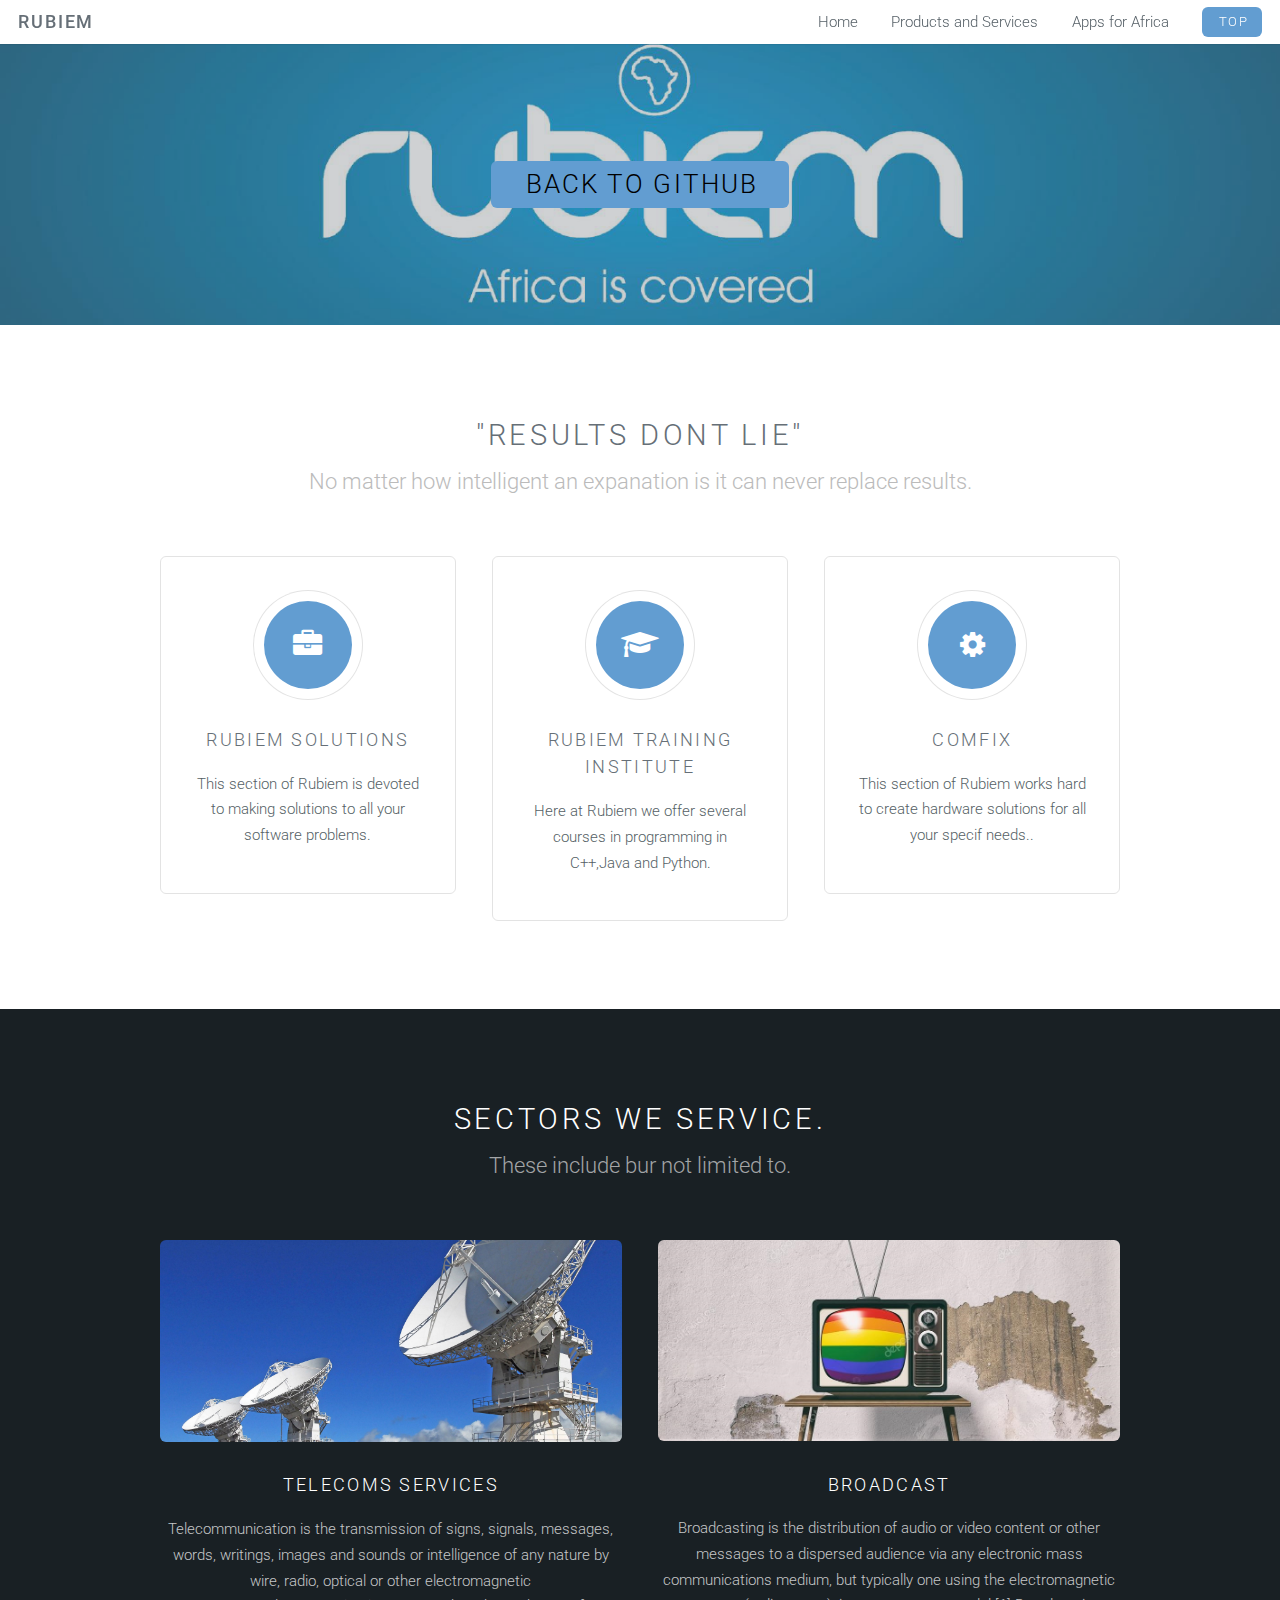
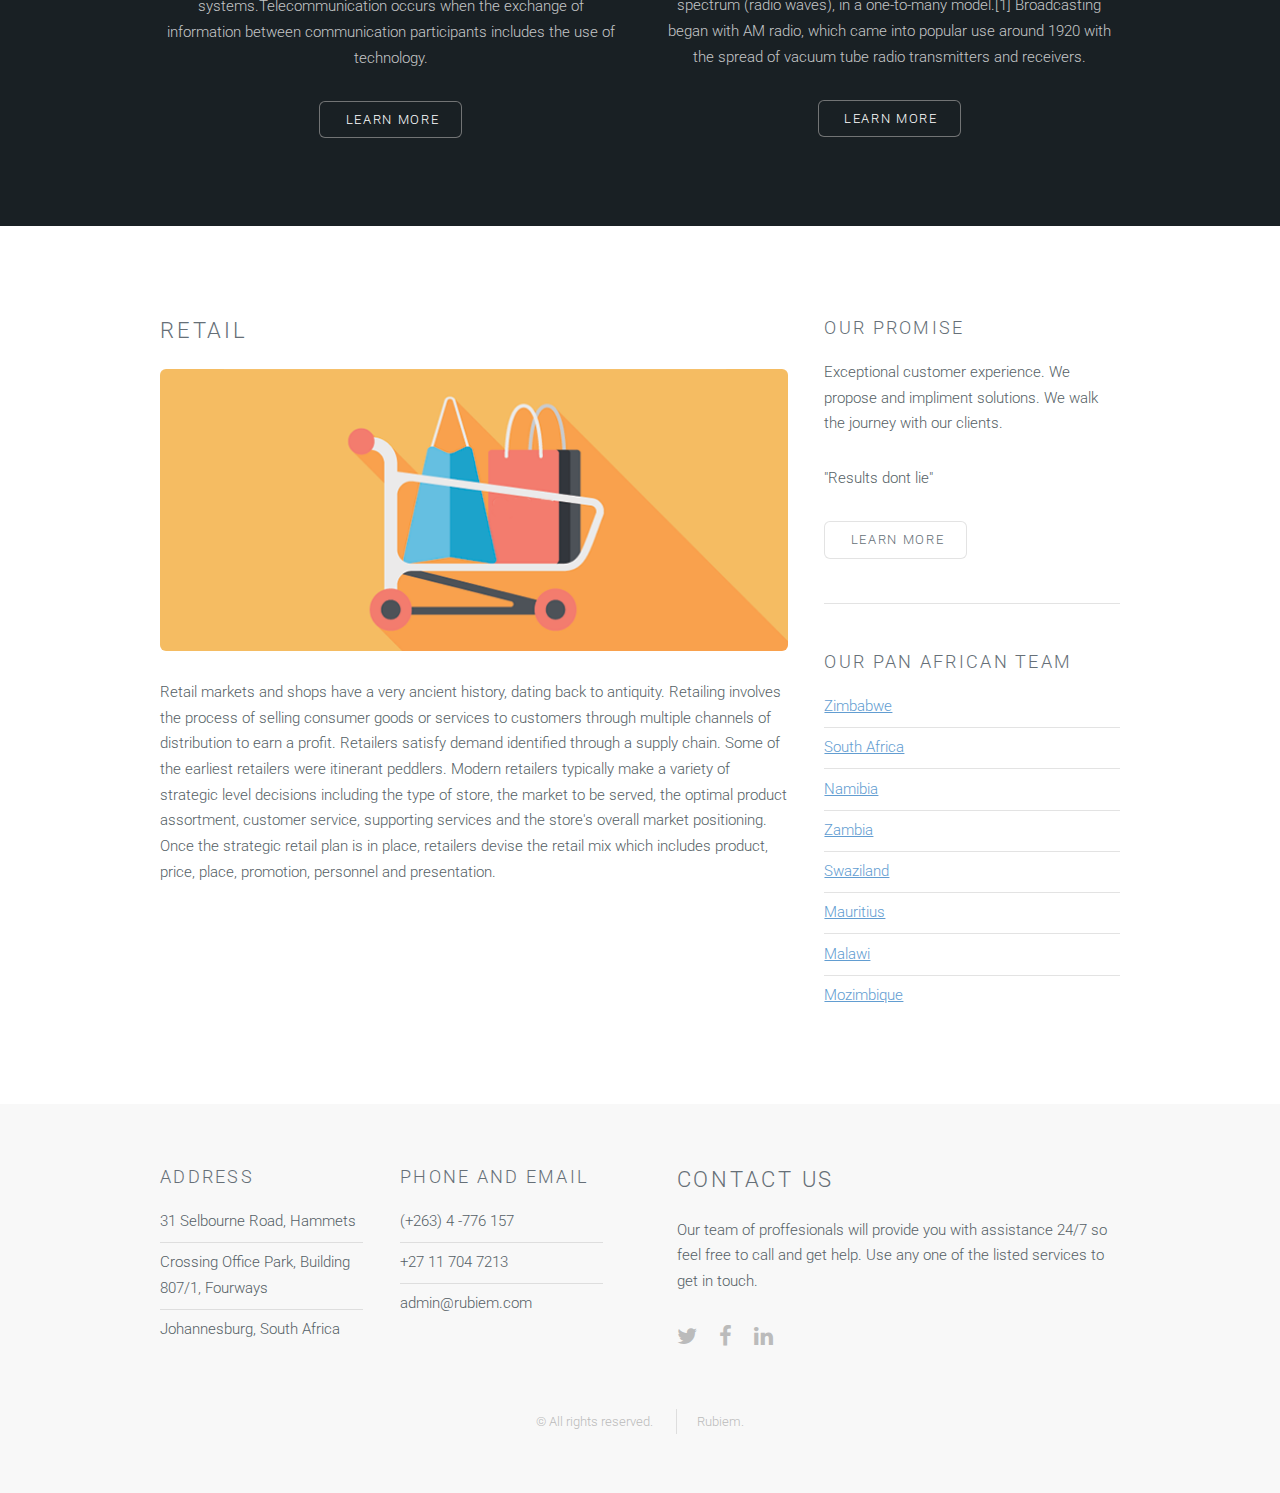
<file: index.html>
<!DOCTYPE HTML>
<html>
	<head>
		<title>REBIUM</title>

		<!--[if lte IE 8]><script src="js/html5shiv.js"></script><![endif]-->
		<script src="js/jquery.min.js"></script>
		<script src="js/skel.min.js"></script>
		<script src="js/skel-layers.min.js"></script>
		<script src="js/init.js"></script>
		<noscript>
			<link rel="stylesheet" href="css/skel.css" />
			<link rel="stylesheet" href="css/style.css" />
			<link rel="stylesheet" href="css/style-xlarge.css" />
		</noscript>
	</head>
	<body id="top">

		<!-- Header -->
			<header id="header" class="skel-layers-fixed">
				<h1><a href="#">Rubiem</a></h1>
				<nav id="nav">
					<ul>
						<li><a href="index.html">Home</a></li>
						<li><a href="left-sidebar.html">Products and Services</a></li>
						
						<li><a href="no-sidebar.html">Apps for Africa</a></li>
						<li><a href="#" class="button special">TOP</a></li>
					</ul>
				</nav>
			</header>

		<!-- Banner -->
			<section id="banner">
				<div class="inner">
					
					
					<ul class="actions">
						
					<li><a href="http://github.com/jaggerjack61" class="button big special"><p style="color:black">Back To GitHub</p></a></li>
					</ul>
				</div>
			</section>

		<!-- One -->
			<section id="one" class="wrapper style1">
				<header class="major">
					<h2>"Results dont lie"</h2>
					<p>No matter how intelligent an expanation is it can never replace results.</p>
				</header>
				<div class="container">
					<div class="row">
						<div class="4u">
							<section class="special box">
								<i class="icon fa-briefcase major"></i>
								<h3>Rubiem Solutions</h3>
								<p>This section of Rubiem is devoted to making solutions to all your software problems.</p>
							</section>
						</div>
						<div class="4u">
							<section class="special box">
								<i class="icon fa-graduation-cap major"></i>
								<h3>Rubiem Training Institute</h3>
								<p>Here at Rubiem we offer several courses in programming in C++,Java and Python.</p>
							</section>
						</div>
						<div class="4u">
							<section class="special box">
								<i class="icon fa-cog major"></i>
								<h3>Comfix</h3>
								<p>This section of Rubiem works hard to create hardware solutions for all your specif needs..</p>
							</section>
						</div>
					</div>
				</div>
			</section>
			
		<!-- Two -->
			<section id="two" class="wrapper style2">
				<header class="major">
					<h2>Sectors we service.</h2>
					<p>These include bur not limited to.</p>
				</header>
				<div class="container">
					<div class="row">
						<div class="6u">
							<section class="special">
								<a href="#" class="image fit"><img src="images/pic01.jpg" alt="" /></a>
								<h3>Telecoms Services</h3>
								<p>Telecommunication is the transmission of signs, signals, messages, words, writings, images and sounds or intelligence of any nature by wire, radio, optical or other electromagnetic systems.Telecommunication occurs when the exchange of information between communication participants includes the use of technology.</p>
								<ul class="actions">
									<li><a href="http://rubiem.com" class="button alt">Learn More</a></li>
								</ul>
							</section>
						</div>
						<div class="6u">
							<section class="special">
								<a href="#" class="image fit"><img src="images/pic02.jpg" alt="" /></a>
								<h3>Broadcast</h3>
								<p>Broadcasting is the distribution of audio or video content or other messages to a dispersed audience via any electronic mass communications medium, but typically one using the electromagnetic spectrum (radio waves), in a one-to-many model.[1] Broadcasting began with AM radio, which came into popular use around 1920 with the spread of vacuum tube radio transmitters and receivers.</p>
								<ul class="actions">
									<li><a href="http://rubiem.com" class="button alt">Learn More</a></li>
								</ul>
							</section>
						</div>
					</div>
				</div>
			</section>

		<!-- Three -->
			<section id="three" class="wrapper style1">
				<div class="container">
					<div class="row">
						<div class="8u">
							<section>
								<h2>Retail</h2>
								<a href="#" class="image fit"><img src="images/pic03.png" alt="" /></a>
								<p>Retail markets and shops have a very ancient history, dating back to antiquity. Retailing involves the process of selling consumer goods or services to customers through multiple channels of distribution to earn a profit. Retailers satisfy demand identified through a supply chain. Some of the earliest retailers were itinerant peddlers.

Modern retailers typically make a variety of strategic level decisions including the type of store, the market to be served, the optimal product assortment, customer service, supporting services and the store's overall market positioning. Once the strategic retail plan is in place, retailers devise the retail mix which includes product, price, place, promotion, personnel and presentation.</p>
							</section>
						</div>
						<div class="4u">
							<section>
								<h3>Our Promise</h3>
								<p>Exceptional customer experience.
								We propose and impliment solutions.
								We walk the journey with our clients.
								</p>
								<p>"Results dont lie"</p>
								<ul class="actions">
									<li><a href="http://rubiem.com" class="button alt">Learn More</a></li>
								</ul>
							</section>
							<hr />
							<section>
								<h3>Our Pan African team</h3>
								<ul class="alt">
									<li><a href="http://rubiem.com/">Zimbabwe</a></li>
									<li><a href="#">South Africa</a></li>
									<li><a href="#">Namibia</a></li>
									<li><a href="#">Zambia</a></li>
									<li><a href="#">Swaziland</a></li>
									<li><a href="#">Mauritius</a></li>
									<li><a href="#">Malawi</a></li>
									<li><a href="#">Mozimbique</a></li>
								</ul>
							</section>
						</div>
					</div>
				</div>
			</section>			
			
		<!-- Footer -->
			<footer id="footer">
				<div class="container">
					<div class="row double">
						<div class="6u">
							<div class="row collapse-at-2">
								<div class="6u">
									<h3>Address</h3>
									<ul class="alt">
										<li>31 Selbourne Road, Hammets </li>
										<li>Crossing Office Park, Building 807/1, Fourways</li>
										<li>Johannesburg, South Africa</li>
										
									</ul>
								</div>
								<div class="6u">
									<h3>Phone and Email</h3>
									<ul class="alt">
										<li>(+263) 4 -776 157</li>
										<li> +27 11 704 7213</li>
										<li>admin@rubiem.com</li>
										
									</ul>
								</div>
							</div>
						</div>
						<div class="6u">
							<h2>Contact Us</h2>
							<p>Our team of proffesionals will provide you with assistance 24/7 so feel free to call and get help. Use any one of the listed services to get in touch.</p>
							<ul class="icons">
								<li><a href="https://twitter.com/rubiemgroup" class="icon fa-twitter"><span class="label">Twitter</span></a></li>
								<li><a href="https://www.facebook.com/rubiemGroup" class="icon fa-facebook"><span class="label">Facebook</span></a></li>
							
								<li><a href="https://www.linkedin.com/company/rubiem" class="icon fa-linkedin"><span class="label">LinkedIn</span></a></li>
								
							</ul>
						</div>
					</div>
					<ul class="copyright">
						<li>&copy; All rights reserved.</li>
						<li> Rubiem.</li>
						
					</ul>
				</div>
			</footer>
			<style type="text/css">
			#bottom_bar {
   position:fixed;
   
   bottom:0px;
   
   background:#999;
}
			</style>

	</body>
</html>
</file>
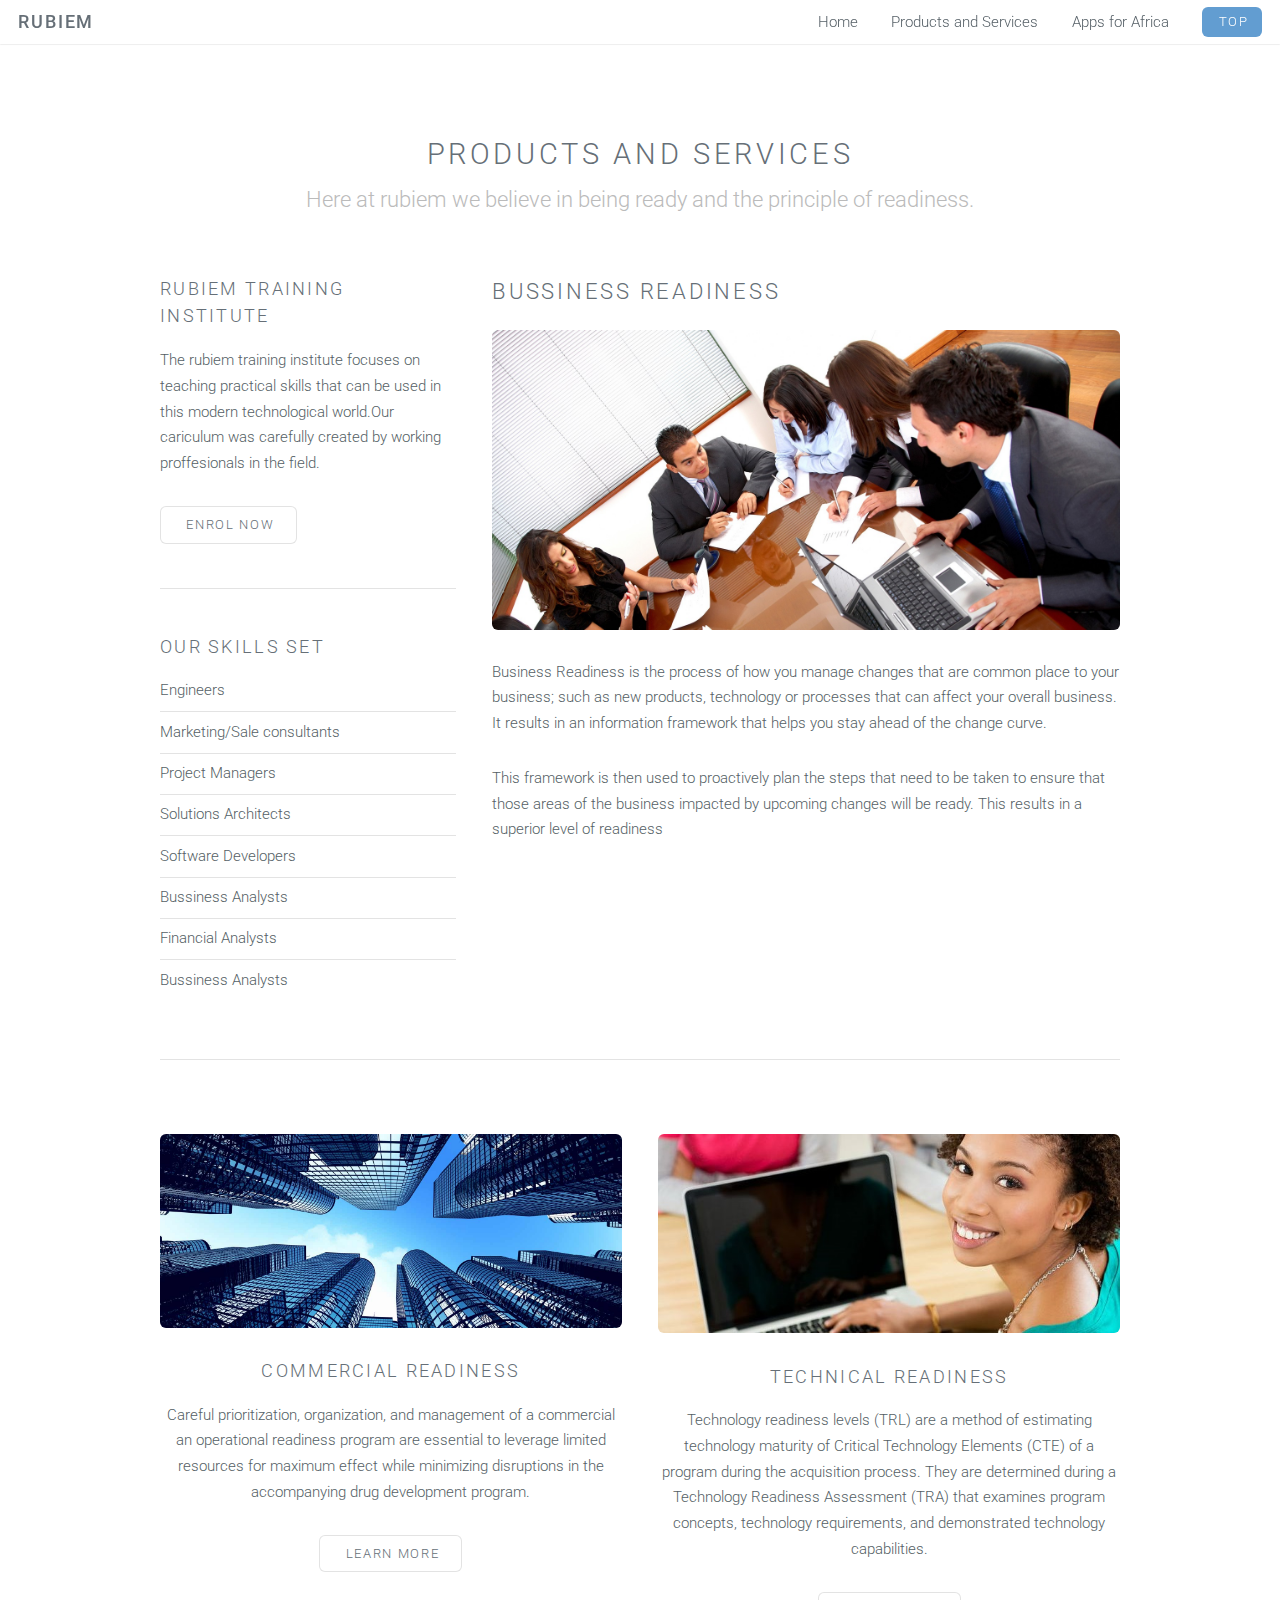
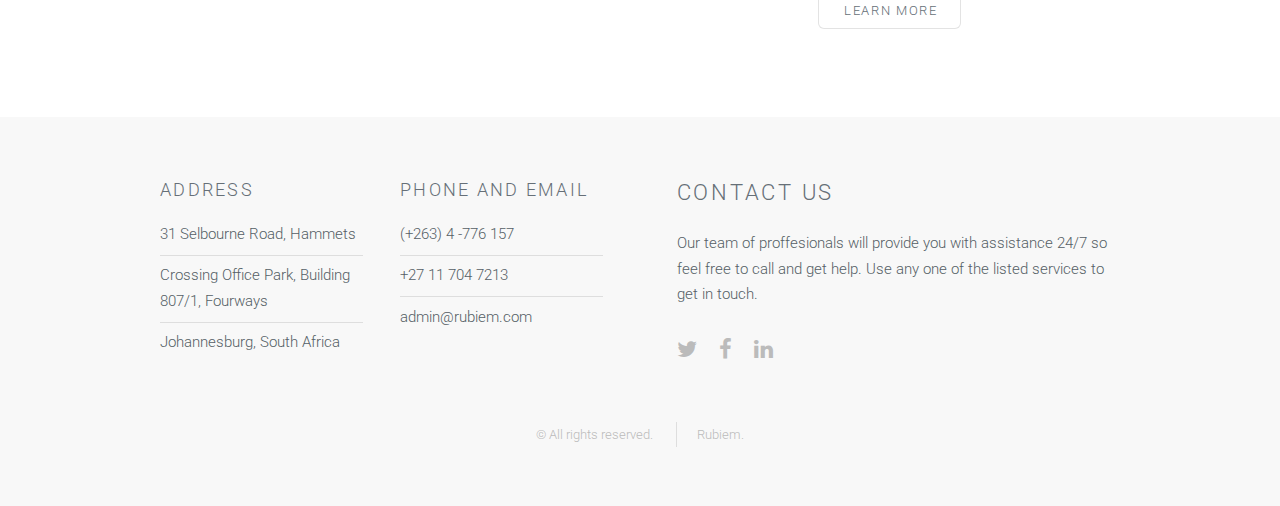
<file: left-sidebar.html>
<!DOCTYPE HTML>

<html>
	<head>
		<title>Products and Services</title>
		
		<!--[if lte IE 8]><script src="js/html5shiv.js"></script><![endif]-->
		<script src="js/jquery.min.js"></script>
		<script src="js/skel.min.js"></script>
		<script src="js/skel-layers.min.js"></script>
		<script src="js/init.js"></script>
		<noscript>
			<link rel="stylesheet" href="css/skel.css" />
			<link rel="stylesheet" href="css/style.css" />
			<link rel="stylesheet" href="css/style-xlarge.css" />
		</noscript>
	</head>
	<body id="top">

		<!-- Header -->
						<header id="header" class="skel-layers-fixed">
				<h1><a href="#">Rubiem</a></h1>
				<nav id="nav">
					<ul>
						<li><a href="index.html">Home</a></li>
						<li><a href="left-sidebar.html">Products and Services</a></li>
						
						<li><a href="no-sidebar.html">Apps for Africa</a></li>
						<li><a href="#" class="button special">TOP</a></li>
					</ul>
				</nav>
			</header>

		<!-- Main -->
			<section id="main" class="wrapper style1">
				<header class="major">
					<h2>Products and Services</h2>
					<p>Here at rubiem we believe in being ready and the principle of readiness.</p>
				</header>
				<div class="container">
					<div class="row">
						<div class="4u">
							<section>
								<h3>Rubiem Training Institute</h3>
								<p>The rubiem training institute focuses on teaching practical skills that can be used in this modern technological world.Our cariculum was carefully created by working proffesionals in the field.</p>
								<ul class="actions">
									<li><a href="http://rebium.com" class="button alt">Enrol Now</a></li>
								</ul>
							</section>
							<hr />
							<section>
								<h3>Our skills set</h3>
								<ul class="alt">
									<li>Engineers</li>
									<li>Marketing/Sale consultants</li>
									<li>Project Managers</li>
									<li>Solutions Architects</li>
									<li>Software Developers</li>
									<li>Bussiness Analysts</li>
									<li>Financial Analysts</li>
									<li>Bussiness Analysts</li>
									
								</ul>
							</section>
						</div>
						<div class="8u skel-cell-important">
							<section>
								<h2>Bussiness Readiness</h2>
								<a href="#" class="image fit"><img src="images/biz.jpg" alt="" /></a>
								<p>Business Readiness is the process of how you manage changes that are common place to your business; such as new products, technology or processes that can affect your overall business. It results in an information framework that helps you stay ahead of the change curve.</p>
								<p>This framework is then used to proactively plan the steps that need to be taken to ensure that those areas of the business impacted by upcoming changes will be ready. This results in a superior level of readiness</p>
							</section>
						</div>
					</div>
					<hr class="major" />
					<div class="row">
						<div class="6u">
							<section class="special">
								<a href="#" class="image fit"><img src="images/com.jpg" alt="" /></a>
								<h3>Commercial Readiness</h3>
								<p>Careful prioritization, organization, and management of a commercial an operational readiness program are essential to leverage limited resources for maximum effect while minimizing disruptions in the accompanying drug development program.</p>
								<ul class="actions">
									<li><a href="http://rebium.com" class="button alt">Learn More</a></li>
								</ul>
							</section>
						</div>
						<div class="6u">
							<section class="special">
								<a href="#" class="image fit"><img src="images/tec.jpg" alt="" /></a>
								<h3>Technical Readiness</h3>
								<p>Technology readiness levels (TRL) are a method of estimating technology maturity of Critical Technology Elements (CTE) of a program during the acquisition process. They are determined during a Technology Readiness Assessment (TRA) that examines program concepts, technology requirements, and demonstrated technology capabilities.</p>
								<ul class="actions">
									<li><a href="http://rebium.com" class="button alt">Learn More</a></li>
								</ul>
							</section>
						</div>
					</div>
				</div>
			</section>

			
		<!-- Footer -->
			<footer id="footer">
				<div class="container">
					<div class="row double">
						<div class="6u">
							<div class="row collapse-at-2">
								<div class="6u">
									<h3>Address</h3>
									<ul class="alt">
										<li>31 Selbourne Road, Hammets </li>
										<li>Crossing Office Park, Building 807/1, Fourways</li>
										<li>Johannesburg, South Africa</li>
										
									</ul>
								</div>
								<div class="6u">
									<h3>Phone and Email</h3>
									<ul class="alt">
										<li>(+263) 4 -776 157</li>
										<li> +27 11 704 7213</li>
										<li>admin@rubiem.com</li>
										
									</ul>
								</div>
							</div>
						</div>
						<div class="6u">
							<h2>Contact Us</h2>
							<p>Our team of proffesionals will provide you with assistance 24/7 so feel free to call and get help. Use any one of the listed services to get in touch.</p>
							<ul class="icons">
								<li><a href="https://twitter.com/rubiemgroup" class="icon fa-twitter"><span class="label">Twitter</span></a></li>
								<li><a href="https://www.facebook.com/rubiemGroup" class="icon fa-facebook"><span class="label">Facebook</span></a></li>
							
								<li><a href="https://www.linkedin.com/company/rubiem" class="icon fa-linkedin"><span class="label">LinkedIn</span></a></li>
								
							</ul>
						</div>
					</div>
					<ul class="copyright">
						<li>&copy; All rights reserved.</li>
						<li> Rubiem.</li>
						
					</ul>
				</div>
			</footer>

	</body>
</html>
</file>
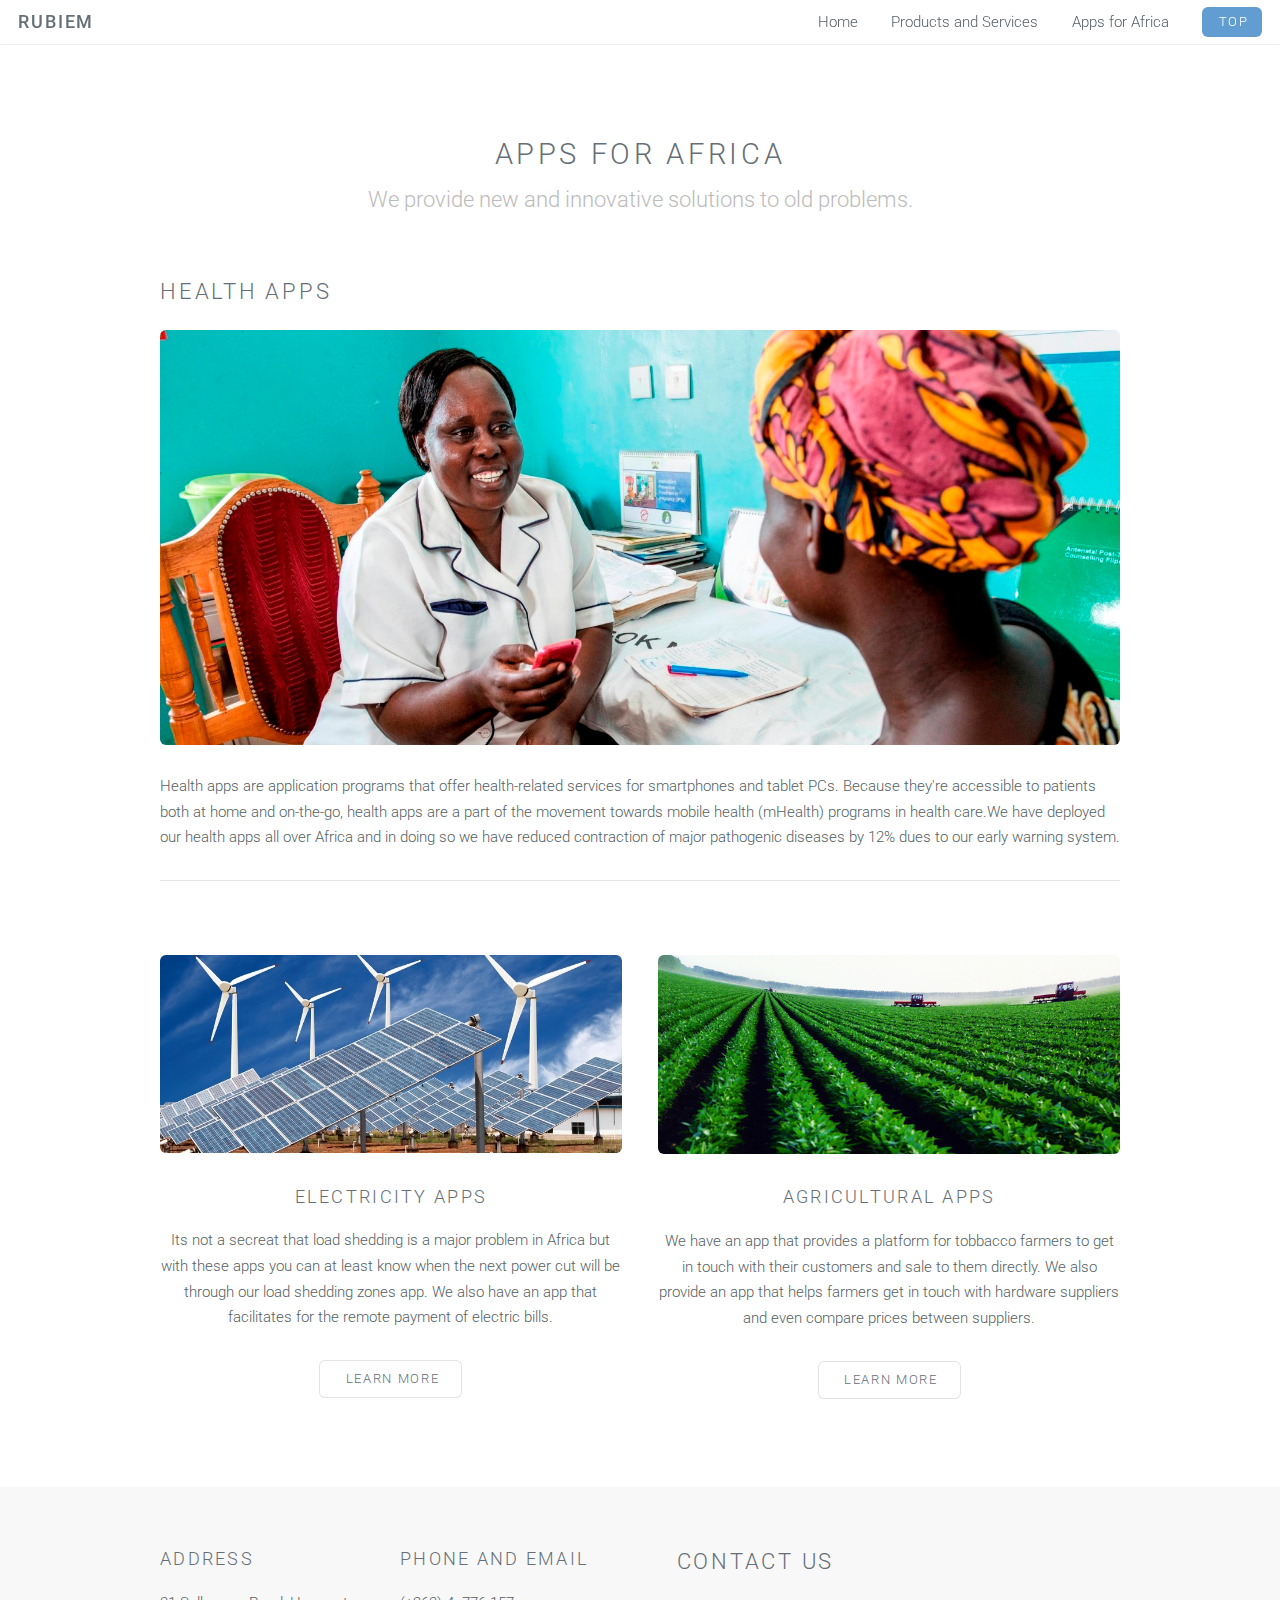
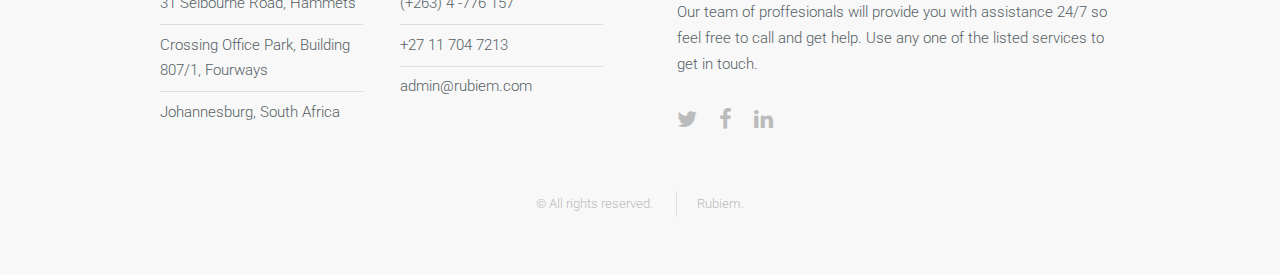
<file: no-sidebar.html>
<!DOCTYPE HTML>

<html>
	<head>
		<title>Apps for Africa</title>

		<!--[if lte IE 8]><script src="js/html5shiv.js"></script><![endif]-->
		<script src="js/jquery.min.js"></script>
		<script src="js/skel.min.js"></script>
		<script src="js/skel-layers.min.js"></script>
		<script src="js/init.js"></script>
		<noscript>
			<link rel="stylesheet" href="css/skel.css" />
			<link rel="stylesheet" href="css/style.css" />
			<link rel="stylesheet" href="css/style-xlarge.css" />
		</noscript>
	</head>
	<body id="top">

		<!-- Header -->
					<header id="header" class="skel-layers-fixed">
				<h1><a href="#">Rubiem</a></h1>
				<nav id="nav">
					<ul>
						<li><a href="index.html">Home</a></li>
						<li><a href="left-sidebar.html">Products and Services</a></li>
						
						<li><a href="no-sidebar.html">Apps for Africa</a></li>
						<li><a href="#" class="button special">TOP</a></li>
					</ul>
				</nav>
			</header>

		<!-- Main -->
			<section id="main" class="wrapper style1">
				<header class="major">
					<h2>Apps For Africa</h2>
					<p>We provide new and innovative solutions to old problems.</p>
				</header>
				<div class="container">
					<section>
						<h2>Health Apps</h2>
						<a href="#" class="image fit"><img src="images/doc.jpg" alt="" /></a>
						<p>Health apps are application programs that offer health-related services for smartphones and tablet PCs. Because they're accessible to patients both at home and on-the-go, health apps are a part of the movement towards mobile health (mHealth) programs in health care.We have deployed our health apps all over Africa and in doing so we have reduced contraction of major pathogenic diseases by 12% dues to our early warning system.</p>
					</section>
					<hr class="major" />
					<div class="row">
						<div class="6u">
							<section class="special">
								<a href="#" class="image fit"><img src="images/pow.jpg" alt="" /></a>
								<h3>Electricity Apps</h3>
								<p>Its not a secreat that load shedding is a major problem in Africa but with these apps you can at least know when the next power cut will be through our load shedding zones app. We also have an app that facilitates for the remote payment of electric bills.</p>
								<ul class="actions">
									<li><a href="#" class="button alt">Learn More</a></li>
								</ul>
							</section>
						</div>
						<div class="6u">
							<section class="special">
								<a href="#" class="image fit"><img src="images/agri.png" alt="" /></a>
								<h3>Agricultural Apps</h3>
								<p>We have an app that provides  a platform for tobbacco farmers to get in touch with their customers and sale to them directly.
								We also provide an app that helps farmers get in touch with hardware suppliers and even compare prices between suppliers.</p>
								<ul class="actions">
									<li><a href="#" class="button alt">Learn More</a></li>
								</ul>
							</section>
						</div>
					</div>
				</div>
			</section>

		<!-- Footer -->
						<footer id="footer">
				<div class="container">
					<div class="row double">
						<div class="6u">
							<div class="row collapse-at-2">
								<div class="6u">
									<h3>Address</h3>
									<ul class="alt">
										<li>31 Selbourne Road, Hammets </li>
										<li>Crossing Office Park, Building 807/1, Fourways</li>
										<li>Johannesburg, South Africa</li>
										
									</ul>
								</div>
								<div class="6u">
									<h3>Phone and Email</h3>
									<ul class="alt">
										<li>(+263) 4 -776 157</li>
										<li> +27 11 704 7213</li>
										<li>admin@rubiem.com</li>
										
									</ul>
								</div>
							</div>
						</div>
						<div class="6u">
							<h2>Contact Us</h2>
							<p>Our team of proffesionals will provide you with assistance 24/7 so feel free to call and get help. Use any one of the listed services to get in touch.</p>
							<ul class="icons">
								<li><a href="https://twitter.com/rubiemgroup" class="icon fa-twitter"><span class="label">Twitter</span></a></li>
								<li><a href="https://www.facebook.com/rubiemGroup" class="icon fa-facebook"><span class="label">Facebook</span></a></li>
							
								<li><a href="https://www.linkedin.com/company/rubiem" class="icon fa-linkedin"><span class="label">LinkedIn</span></a></li>
								
							</ul>
						</div>
					</div>
					<ul class="copyright">
						<li>&copy; All rights reserved.</li>
						<li> Rubiem.</li>
						
					</ul>
				</div>
			</footer>

	</body>
</html>
</file>
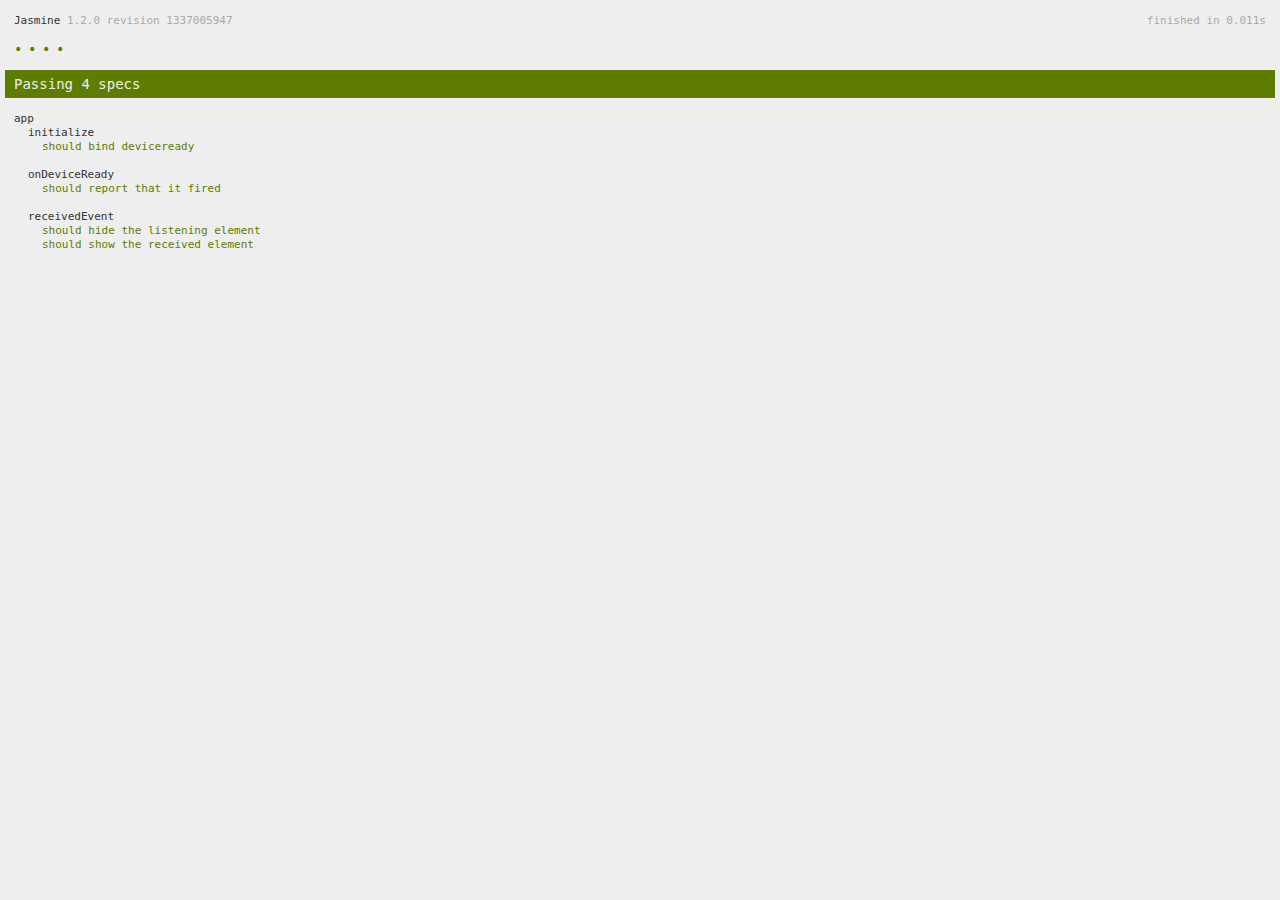
<file: spec.html>
<!DOCTYPE html>
<!--
    Licensed to the Apache Software Foundation (ASF) under one
    or more contributor license agreements.  See the NOTICE file
    distributed with this work for additional information
    regarding copyright ownership.  The ASF licenses this file
    to you under the Apache License, Version 2.0 (the
    "License"); you may not use this file except in compliance
    with the License.  You may obtain a copy of the License at

    http://www.apache.org/licenses/LICENSE-2.0

    Unless required by applicable law or agreed to in writing,
    software distributed under the License is distributed on an
    "AS IS" BASIS, WITHOUT WARRANTIES OR CONDITIONS OF ANY
     KIND, either express or implied.  See the License for the
    specific language governing permissions and limitations
    under the License.
-->
<html>
    <head>
        <title>Jasmine Spec Runner</title>

        <!-- jasmine source -->
        <link rel="shortcut icon" type="image/png" href="spec/lib/jasmine-1.2.0/jasmine_favicon.png">
        <link rel="stylesheet" type="text/css" href="spec/lib/jasmine-1.2.0/jasmine.css">
        <script type="text/javascript" src="spec/lib/jasmine-1.2.0/jasmine.js"></script>
        <script type="text/javascript" src="spec/lib/jasmine-1.2.0/jasmine-html.js"></script>

        <!-- include source files here... -->
        <script type="text/javascript" src="js/index.js"></script>

        <!-- include spec files here... -->
        <script type="text/javascript" src="spec/helper.js"></script>
        <script type="text/javascript" src="spec/index.js"></script>

        <script type="text/javascript">
            (function() {
                var jasmineEnv = jasmine.getEnv();
                jasmineEnv.updateInterval = 1000;

                var htmlReporter = new jasmine.HtmlReporter();

                jasmineEnv.addReporter(htmlReporter);

                jasmineEnv.specFilter = function(spec) {
                    return htmlReporter.specFilter(spec);
                };

                var currentWindowOnload = window.onload;

                window.onload = function() {
                    if (currentWindowOnload) {
                        currentWindowOnload();
                    }
                    execJasmine();
                };

                function execJasmine() {
                    jasmineEnv.execute();
                }
            })();
        </script>
    </head>
    <body>
        <div id="stage" style="display:none;"></div>
    </body>
</html>
</file>
<file: css/style-xlarge.css>
body, input, select, textarea {
		font-size: 12pt;
	}

/* Banner */

	#banner {
		padding: 9em 0;
	}
</file>
<file: spec/lib/jasmine-1.2.0/jasmine.css>
body { background-color: #eeeeee; padding: 0; margin: 5px; overflow-y: scroll; }

#HTMLReporter { font-size: 11px; font-family: Monaco, "Lucida Console", monospace; line-height: 14px; color: #333333; }
#HTMLReporter a { text-decoration: none; }
#HTMLReporter a:hover { text-decoration: underline; }
#HTMLReporter p, #HTMLReporter h1, #HTMLReporter h2, #HTMLReporter h3, #HTMLReporter h4, #HTMLReporter h5, #HTMLReporter h6 { margin: 0; line-height: 14px; }
#HTMLReporter .banner, #HTMLReporter .symbolSummary, #HTMLReporter .summary, #HTMLReporter .resultMessage, #HTMLReporter .specDetail .description, #HTMLReporter .alert .bar, #HTMLReporter .stackTrace { padding-left: 9px; padding-right: 9px; }
#HTMLReporter #jasmine_content { position: fixed; right: 100%; }
#HTMLReporter .version { color: #aaaaaa; }
#HTMLReporter .banner { margin-top: 14px; }
#HTMLReporter .duration { color: #aaaaaa; float: right; }
#HTMLReporter .symbolSummary { overflow: hidden; *zoom: 1; margin: 14px 0; }
#HTMLReporter .symbolSummary li { display: block; float: left; height: 7px; width: 14px; margin-bottom: 7px; font-size: 16px; }
#HTMLReporter .symbolSummary li.passed { font-size: 14px; }
#HTMLReporter .symbolSummary li.passed:before { color: #5e7d00; content: "\02022"; }
#HTMLReporter .symbolSummary li.failed { line-height: 9px; }
#HTMLReporter .symbolSummary li.failed:before { color: #b03911; content: "x"; font-weight: bold; margin-left: -1px; }
#HTMLReporter .symbolSummary li.skipped { font-size: 14px; }
#HTMLReporter .symbolSummary li.skipped:before { color: #bababa; content: "\02022"; }
#HTMLReporter .symbolSummary li.pending { line-height: 11px; }
#HTMLReporter .symbolSummary li.pending:before { color: #aaaaaa; content: "-"; }
#HTMLReporter .bar { line-height: 28px; font-size: 14px; display: block; color: #eee; }
#HTMLReporter .runningAlert { background-color: #666666; }
#HTMLReporter .skippedAlert { background-color: #aaaaaa; }
#HTMLReporter .skippedAlert:first-child { background-color: #333333; }
#HTMLReporter .skippedAlert:hover { text-decoration: none; color: white; text-decoration: underline; }
#HTMLReporter .passingAlert { background-color: #a6b779; }
#HTMLReporter .passingAlert:first-child { background-color: #5e7d00; }
#HTMLReporter .failingAlert { background-color: #cf867e; }
#HTMLReporter .failingAlert:first-child { background-color: #b03911; }
#HTMLReporter .results { margin-top: 14px; }
#HTMLReporter #details { display: none; }
#HTMLReporter .resultsMenu, #HTMLReporter .resultsMenu a { background-color: #fff; color: #333333; }
#HTMLReporter.showDetails .summaryMenuItem { font-weight: normal; text-decoration: inherit; }
#HTMLReporter.showDetails .summaryMenuItem:hover { text-decoration: underline; }
#HTMLReporter.showDetails .detailsMenuItem { font-weight: bold; text-decoration: underline; }
#HTMLReporter.showDetails .summary { display: none; }
#HTMLReporter.showDetails #details { display: block; }
#HTMLReporter .summaryMenuItem { font-weight: bold; text-decoration: underline; }
#HTMLReporter .summary { margin-top: 14px; }
#HTMLReporter .summary .suite .suite, #HTMLReporter .summary .specSummary { margin-left: 14px; }
#HTMLReporter .summary .specSummary.passed a { color: #5e7d00; }
#HTMLReporter .summary .specSummary.failed a { color: #b03911; }
#HTMLReporter .description + .suite { margin-top: 0; }
#HTMLReporter .suite { margin-top: 14px; }
#HTMLReporter .suite a { color: #333333; }
#HTMLReporter #details .specDetail { margin-bottom: 28px; }
#HTMLReporter #details .specDetail .description { display: block; color: white; background-color: #b03911; }
#HTMLReporter .resultMessage { padding-top: 14px; color: #333333; }
#HTMLReporter .resultMessage span.result { display: block; }
#HTMLReporter .stackTrace { margin: 5px 0 0 0; max-height: 224px; overflow: auto; line-height: 18px; color: #666666; border: 1px solid #ddd; background: white; white-space: pre; }

#TrivialReporter { padding: 8px 13px; position: absolute; top: 0; bottom: 0; left: 0; right: 0; overflow-y: scroll; background-color: white; font-family: "Helvetica Neue Light", "Lucida Grande", "Calibri", "Arial", sans-serif; /*.resultMessage {*/ /*white-space: pre;*/ /*}*/ }
#TrivialReporter a:visited, #TrivialReporter a { color: #303; }
#TrivialReporter a:hover, #TrivialReporter a:active { color: blue; }
#TrivialReporter .run_spec { float: right; padding-right: 5px; font-size: .8em; text-decoration: none; }
#TrivialReporter .banner { color: #303; background-color: #fef; padding: 5px; }
#TrivialReporter .logo { float: left; font-size: 1.1em; padding-left: 5px; }
#TrivialReporter .logo .version { font-size: .6em; padding-left: 1em; }
#TrivialReporter .runner.running { background-color: yellow; }
#TrivialReporter .options { text-align: right; font-size: .8em; }
#TrivialReporter .suite { border: 1px outset gray; margin: 5px 0; padding-left: 1em; }
#TrivialReporter .suite .suite { margin: 5px; }
#TrivialReporter .suite.passed { background-color: #dfd; }
#TrivialReporter .suite.failed { background-color: #fdd; }
#TrivialReporter .spec { margin: 5px; padding-left: 1em; clear: both; }
#TrivialReporter .spec.failed, #TrivialReporter .spec.passed, #TrivialReporter .spec.skipped { padding-bottom: 5px; border: 1px solid gray; }
#TrivialReporter .spec.failed { background-color: #fbb; border-color: red; }
#TrivialReporter .spec.passed { background-color: #bfb; border-color: green; }
#TrivialReporter .spec.skipped { background-color: #bbb; }
#TrivialReporter .messages { border-left: 1px dashed gray; padding-left: 1em; padding-right: 1em; }
#TrivialReporter .passed { background-color: #cfc; display: none; }
#TrivialReporter .failed { background-color: #fbb; }
#TrivialReporter .skipped { color: #777; background-color: #eee; display: none; }
#TrivialReporter .resultMessage span.result { display: block; line-height: 2em; color: black; }
#TrivialReporter .resultMessage .mismatch { color: black; }
#TrivialReporter .stackTrace { white-space: pre; font-size: .8em; margin-left: 10px; max-height: 5em; overflow: auto; border: 1px inset red; padding: 1em; background: #eef; }
#TrivialReporter .finished-at { padding-left: 1em; font-size: .6em; }
#TrivialReporter.show-passed .passed, #TrivialReporter.show-skipped .skipped { display: block; }
#TrivialReporter #jasmine_content { position: fixed; right: 100%; }
#TrivialReporter .runner { border: 1px solid gray; display: block; margin: 5px 0; padding: 2px 0 2px 10px; }
</file>
<file: css/skel.css>
/* Resets (http://meyerweb.com/eric/tools/css/reset/ | v2.0 | 20110126 | License: none (public domain)) */

	html,body,div,span,applet,object,iframe,h1,h2,h3,h4,h5,h6,p,blockquote,pre,a,abbr,acronym,address,big,cite,code,del,dfn,em,img,ins,kbd,q,s,samp,small,strike,strong,sub,sup,tt,var,b,u,i,center,dl,dt,dd,ol,ul,li,fieldset,form,label,legend,table,caption,tbody,tfoot,thead,tr,th,td,article,aside,canvas,details,embed,figure,figcaption,footer,header,hgroup,menu,nav,output,ruby,section,summary,time,mark,audio,video{margin:0;padding:0;border:0;font-size:100%;font:inherit;vertical-align:baseline;}article,aside,details,figcaption,figure,footer,header,hgroup,menu,nav,section{display:block;}body{line-height:1;}ol,ul{list-style:none;}blockquote,q{quotes:none;}blockquote:before,blockquote:after,q:before,q:after{content:'';content:none;}table{border-collapse:collapse;border-spacing:0;}body{-webkit-text-size-adjust:none}

/* Box Model */

	*, *:before, *:after {
		-moz-box-sizing: border-box;
		-webkit-box-sizing: border-box;
		box-sizing: border-box;
	}

/* Container */

	body {
		/* min-width: (containers) */
		min-width: 1200px;
	}

	.container {
		margin-left: auto;
		margin-right: auto;
		
		/* width: (containers) */
		width: 1200px;
	}

	/* Modifiers */
	
		.container.small {
			/* width: (containers) * 0.75; */
			width: 900px;
		}

		.container.big {
			width: 100%;

			/* max-width: (containers) * 1.25; */
			max-width: 1500px;

			/* min-width: (containers); */
			min-width: 1200px;
		}

/* Grid */

	.\31 2u { width: 100% }
	.\31 1u { width: 91.6666666667% }
	.\31 0u { width: 83.3333333333% }
	.\39 u { width: 75% }
	.\38 u { width: 66.6666666667% }
	.\37 u { width: 58.3333333333% }
	.\36 u { width: 50% }
	.\35 u { width: 41.6666666667% }
	.\34 u { width: 33.3333333333% }
	.\33 u { width: 25% }
	.\32 u { width: 16.6666666667% }
	.\31 u { width: 8.3333333333% }
	.\-11u { margin-left: 91.6666666667% }
	.\-10u { margin-left: 83.3333333333% }
	.\-9u { margin-left: 75% }
	.\-8u { margin-left: 66.6666666667% }
	.\-7u { margin-left: 58.3333333333% }
	.\-6u { margin-left: 50% }
	.\-5u { margin-left: 41.6666666667% }
	.\-4u { margin-left: 33.3333333333% }
	.\-3u { margin-left: 25% }
	.\-2u { margin-left: 16.6666666667% }
	.\-1u { margin-left: 8.3333333333% }

	/* Rows */

		.row > * {
			float: left;
		}

		.row:after {
			content: '';
			display: block;
			clear: both;
			height: 0;
		}

		.row:first-child > * {
			padding-top: 0 !important;
		}

		.row.uniform > * > :first-child {
			margin-top: 0;
		}

		.row.uniform > * > :last-child {
			margin-bottom: 0;
		}

		/* Normal */

			.row > * {
				/* padding-left: (gutters.vertical) */
				padding-left: 4em;
			}

			.row + .row > * {
				/* padding: (gutters.horizontal) 0 0 (gutters.vertical) */
				padding: 0 0 0 4em;
			}

			.row {
				/* margin-left: -(gutters.vertical) */
				margin-left: -4em;
			}

			.row + .row.uniform > * {
				/* padding: (gutters.vertical) 0 0 (gutters.vertical) */
				padding: 4em 0 0 4em;
			}

		/* Flush */

			.row.flush > * {
				padding-left: 0;
			}

			.row + .row.flush > * {
				padding: 0;
			}

			.row.flush {
				margin-left: 0;
			}

			.row + .row.uniform.flush > * {
				padding: 0;
			}

		/* Quarter */

			.row.quarter > * {
				/* padding-left: (gutters.vertical * 0.25) */
				padding-left: 1em;
			}

			.row + .row.quarter > * {
				/* padding: (gutters.horizontal * 0.25) 0 0 (gutters.vertical * 0.25) */
				padding: 0 0 0 1em;
			}

			.row.quarter {
				/* margin-left: -(gutters.vertical * 0.25) */
				margin-left: -1em;
			}

			.row + .row.uniform.quarter > * {
				/* padding: (gutters.vertical * 0.25) 0 0 (gutters.vertical * 0.25) */
				padding: 1em 0 0 1em;
			}

		/* Half */

			.row.half > * {
				/* padding-left: (gutters.vertical * 0.5) */
				padding-left: 2em;
			}

			.row + .row.half > * {
				/* padding: (gutters.horizontal * 0.5) 0 0 (gutters.vertical * 0.5) */
				padding: 0 0 0 2em;
			}

			.row.half {
				/* margin-left: -(gutters.vertical * 0.5) */
				margin-left: -2em;
			}

			.row + .row.uniform.half > * {
				/* padding: (gutters.vertical * 0.5) 0 0 (gutters.vertical * 0.5) */
				padding: 2em 0 0 2em;
			}

		/* One and (a) Half */

			.row.oneandhalf > * {
				/* padding-left: (gutters.vertical * 1.5) */
				padding-left: 6em;
			}

			.row + .row.oneandhalf > * {
				/* padding: (gutters.horizontal * 1.5) 0 0 (gutters.vertical * 1.5) */
				padding: 0 0 0 6em;
			}

			.row.oneandhalf {
				/* margin-left: -(gutters.vertical * 1.5) */
				margin-left: -6em;
			}

			.row + .row.uniform.oneandhalf > * {
				/* padding: (gutters.vertical * 1.5) 0 0 (gutters.vertical * 1.5) */
				padding: 6em 0 0 6em;
			}

		/* Double */

			.row.double > * {
				/* padding-left: (gutters.vertical * 2) */
				padding-left: 8em;
			}

			.row + .row.double > * {
				/* padding: (gutters.horizontal * 2) 0 0 (gutters.vertical * 2) */
				padding: 0 0 0 8em;
			}

			.row.double {
				/* margin-left: -(gutters.vertical * 2) */
				margin-left: -8em;
			}

			.row + .row.uniform.double > * {
				/* padding: (gutters.vertical * 2) 0 0 (gutters.vertical * 2) */
				padding: 8em 0 0 8em;
			}
</file>
<file: css/style.css>
﻿@charset "UTF-8";
@import url(font-awesome.min.css);
@import url("http://fonts.googleapis.com/css?family=Roboto:500,300");

/*
	Ion by TEMPLATED
	templated.co @templatedco
	Released for free under the Creative Commons Attribution 3.0 license (templated.co/license)
*/

/* Basic */

	body {
		background: #fff;
	}

	body, input, select, textarea {
		color: #555f66;
		font-family: "Roboto", Helvetica, sans-serif;
		font-size: 14pt;
		font-weight: 300;
		line-height: 1.75em;
	}

	a {
		color: #629DD1;
		text-decoration: underline;
	}

		a:hover {
			text-decoration: none;
		}

	strong, b {
		color: #666f77;
		font-weight: 500;
	}

	em, i {
		font-style: italic;
	}

	p {
		margin: 0 0 2em 0;
	}

	h1, h2, h3, h4, h5, h6 {
		color: #666f77;
		font-weight: 300;
		line-height: 1em;
		margin: 0 0 1em 0;
		text-transform: uppercase;
		letter-spacing: 0.125em;
	}

		h1 a, h2 a, h3 a, h4 a, h5 a, h6 a {
			color: inherit;
			text-decoration: none;
		}

	h2 {
		font-size: 1.5em;
		line-height: 1.5em;
	}

	h3 {
		font-size: 1.25em;
		line-height: 1.5em;
	}

	h4 {
		font-size: 1em;
		line-height: 1.5em;
	}

	h5 {
		font-size: 0.9em;
		line-height: 1.5em;
	}

	h6 {
		font-size: 0.7em;
		line-height: 1.5em;
	}

	sub {
		font-size: 0.8em;
		position: relative;
		top: 0.5em;
	}

	sup {
		font-size: 0.8em;
		position: relative;
		top: -0.5em;
	}

	hr {
		border: 0;
		border-bottom: solid 1px rgba(144, 144, 144, 0.25);
		margin: 3em 0;
	}

		hr.major {
			margin: 2em 0 5em 0;
		}

	blockquote {
		border-left: solid 4px rgba(144, 144, 144, 0.25);
		font-style: italic;
		margin: 0 0 2em 0;
		padding: 0.5em 0 0.5em 2em;
	}

	code {
		background: rgba(144, 144, 144, 0.075);
		border-radius: 6px;
		border: solid 1px rgba(144, 144, 144, 0.25);
		font-family: "Courier New", monospace;
		font-size: 0.9em;
		margin: 0 0.25em;
		padding: 0.25em 0.65em;
	}

	pre {
		-webkit-overflow-scrolling: touch;
		font-family: "Courier New", monospace;
		font-size: 0.9em;
		margin: 0 0 2em 0;
		overflow-x: auto;
	}

		pre code {
			display: block;
			line-height: 1.75em;
			padding: 1em 1.5em;
		}

	.align-left {
		text-align: left;
	}

	.align-center {
		text-align: center;
	}

	.align-right {
		text-align: right;
	}

/* Section/Article */

	section.special, article.special {
		text-align: center;
	}

	header p {
		color: #bbb;
		position: relative;
		margin: 0 0 1.5em 0;
	}

	header h2 + p {
		font-size: 1.25em;
		margin-top: -1em;
		line-height: 1.5em;
	}

	header h3 + p {
		font-size: 1.1em;
		margin-top: -0.85em;
		line-height: 1.5em;
	}

	header h4 + p,
	header h5 + p,
	header h6 + p {
		font-size: 0.9em;
		margin-top: -0.75em;
		line-height: 1.5em;
	}

	header.major {
		text-align: center;
		margin: 0 0 4em 0;
	}

		header.major h2 {
			font-size: 2em;
		}

		header.major h2 + p {
			font-size: 1.5em;
			margin: -1em 0 2em 0;
		}

/* Form */

	form {
		margin: 0 0 2em 0;
	}

	label {
		color: #666f77;
		display: block;
		font-size: 0.9em;
		font-weight: 500;
		margin: 0 0 1em 0;
	}

	input[type="text"],
	input[type="password"],
	input[type="email"],
	select,
	textarea {
		-moz-appearance: none;
		-webkit-appearance: none;
		-o-appearance: none;
		-ms-appearance: none;
		appearance: none;
		background: rgba(144, 144, 144, 0.075);
		border-radius: 6px;
		border: none;
		border: solid 1px rgba(144, 144, 144, 0.25);
		color: inherit;
		display: block;
		outline: 0;
		padding: 0 1em;
		text-decoration: none;
		width: 100%;
	}

		input[type="text"]:invalid,
		input[type="password"]:invalid,
		input[type="email"]:invalid,
		select:invalid,
		textarea:invalid {
			box-shadow: none;
		}

		input[type="text"]:focus,
		input[type="password"]:focus,
		input[type="email"]:focus,
		select:focus,
		textarea:focus {
			border-color: #629DD1;
			box-shadow: 0 0 0 1px #629DD1;
		}

	.select-wrapper {
		text-decoration: none;
		display: block;
		position: relative;
	}

		.select-wrapper:before {
			content: "";
			-moz-osx-font-smoothing: grayscale;
			-webkit-font-smoothing: antialiased;
			font-family: FontAwesome;
			font-style: normal;
			font-weight: normal;
			text-transform: none !important;
		}

		.select-wrapper:before {
			color: rgba(144, 144, 144, 0.25);
			display: block;
			height: 2.75em;
			line-height: 2.75em;
			pointer-events: none;
			position: absolute;
			right: 0;
			text-align: center;
			top: 0;
			width: 2.75em;
		}

		.select-wrapper select::-ms-expand {
			display: none;
		}

	input[type="text"],
	input[type="password"],
	input[type="email"],
	select {
		height: 2.75em;
	}

	textarea {
		padding: 0.75em 1em;
	}

	input[type="checkbox"],
	input[type="radio"] {
		-moz-appearance: none;
		-webkit-appearance: none;
		-o-appearance: none;
		-ms-appearance: none;
		appearance: none;
		display: block;
		float: left;
		margin-right: -2em;
		opacity: 0;
		width: 1em;
		z-index: -1;
	}

		input[type="checkbox"] + label,
		input[type="radio"] + label {
			text-decoration: none;
			color: #555f66;
			cursor: pointer;
			display: inline-block;
			font-size: 1em;
			font-weight: 300;
			padding-left: 2.4em;
			padding-right: 0.75em;
			position: relative;
		}

			input[type="checkbox"] + label:before,
			input[type="radio"] + label:before {
				-moz-osx-font-smoothing: grayscale;
				-webkit-font-smoothing: antialiased;
				font-family: FontAwesome;
				font-style: normal;
				font-weight: normal;
				text-transform: none !important;
			}

			input[type="checkbox"] + label:before,
			input[type="radio"] + label:before {
				background: rgba(144, 144, 144, 0.075);
				border-radius: 6px;
				border: solid 1px rgba(144, 144, 144, 0.25);
				content: '';
				display: inline-block;
				height: 1.65em;
				left: 0;
				line-height: 1.58125em;
				position: absolute;
				text-align: center;
				top: 0;
				width: 1.65em;
			}

		input[type="checkbox"]:checked + label:before,
		input[type="radio"]:checked + label:before {
			background: #192024;
			border-color: #192024;
			color: #ffffff;
			content: '\f00c';
		}

		input[type="checkbox"]:focus + label:before,
		input[type="radio"]:focus + label:before {
			border-color: #629DD1;
			box-shadow: 0 0 0 1px #629DD1;
		}

	input[type="checkbox"] + label:before {
		border-radius: 6px;
	}

	input[type="radio"] + label:before {
		border-radius: 100%;
	}

	::-webkit-input-placeholder {
		color: #bbb !important;
		opacity: 1.0;
	}

	:-moz-placeholder {
		color: #bbb !important;
		opacity: 1.0;
	}

	::-moz-placeholder {
		color: #bbb !important;
		opacity: 1.0;
	}

	:-ms-input-placeholder {
		color: #bbb !important;
		opacity: 1.0;
	}

	.formerize-placeholder {
		color: #bbb !important;
		opacity: 1.0;
	}

/* Box */

	.box {
		border-radius: 6px;
		border: solid 1px rgba(144, 144, 144, 0.25);
		margin-bottom: 2em;
		padding: 3em 2em;
	}

		.box > :last-child,
		.box > :last-child > :last-child,
		.box > :last-child > :last-child > :last-child {
			margin-bottom: 0;
		}

		.box.alt {
			border: 0;
			border-radius: 0;
			padding: 0;
		}

/* Icon */

	.icon {
		text-decoration: none;
		border-bottom: none;
		position: relative;
	}

		.icon:before {
			-moz-osx-font-smoothing: grayscale;
			-webkit-font-smoothing: antialiased;
			font-family: FontAwesome;
			font-style: normal;
			font-weight: normal;
			text-transform: none !important;
		}

		.icon > .label {
			display: none;
		}

		.icon.major {
			display: inline-block;
			margin: 0 0 1.25em 0;
			color: #ffffff;
			background: #629DD1;
			width: 3em;
			height: 3em;
			font-size: 2em;
			text-align: center;
			line-height: 3em;
			border-radius: 100%;
			box-shadow: 0 0 0 10px #fff, 0 0 0 11px rgba(144, 144, 144, 0.25);
		}

/* Image */

	.image {
		border-radius: 6px;
		border: 0;
		display: inline-block;
		position: relative;
	}

		.image img {
			border-radius: 6px;
			display: block;
		}

		.image.left {
			float: left;
			padding: 0 1.5em 1em 0;
			top: 0.25em;
		}

		.image.right {
			float: right;
			padding: 0 0 1em 1.5em;
			top: 0.25em;
		}

		.image.fit {
			display: block;
			margin: 0 0 2em 0;
			width: 100%;
		}

			.image.fit img {
				display: block;
				width: 100%;
			}

/* List */

	ol {
		list-style: decimal;
		margin: 0 0 2em 0;
		padding-left: 1.25em;
	}

		ol li {
			padding-left: 0.25em;
		}

	ul {
		list-style: disc;
		margin: 0 0 2em 0;
		padding-left: 1em;
	}

		ul li {
			padding-left: 0.5em;
		}

		ul.alt {
			list-style: none;
			padding-left: 0;
		}

			ul.alt li {
				border-top: solid 1px rgba(144, 144, 144, 0.25);
				padding: 0.5em 0;
			}

				ul.alt li:first-child {
					border-top: 0;
					padding-top: 0;
				}

		ul.icons {
			cursor: default;
			list-style: none;
			padding-left: 0;
		}

			ul.icons li {
				display: inline-block;
				padding: 0 1.25em 0 0;
			}

				ul.icons li:last-child {
					padding-right: 0;
				}

				ul.icons li .icon:before {
					font-size: 1.5em;
				}

		ul.actions {
			cursor: default;
			list-style: none;
			padding-left: 0;
		}

			ul.actions li {
				display: inline-block;
				padding: 0 1em 0 0;
				vertical-align: middle;
			}

				ul.actions li:last-child {
					padding-right: 0;
				}

			ul.actions.small li {
				padding: 0 0.5em 0 0;
			}

			ul.actions.vertical li {
				display: block;
				padding: 1em 0 0 0;
			}

				ul.actions.vertical li:first-child {
					padding-top: 0;
				}

				ul.actions.vertical li > * {
					margin-bottom: 0;
				}

			ul.actions.vertical.small li {
				padding: 0.5em 0 0 0;
			}

				ul.actions.vertical.small li:first-child {
					padding-top: 0;
				}

			ul.actions.fit {
				display: table;
				margin-left: -1em;
				padding: 0;
				table-layout: fixed;
				width: calc(100% + 1em);
			}

				ul.actions.fit li {
					display: table-cell;
					padding: 0 0 0 1em;
				}

					ul.actions.fit li > * {
						margin-bottom: 0;
					}

				ul.actions.fit.small {
					margin-left: -0.5em;
					width: calc(100% + 0.5em);
				}

					ul.actions.fit.small li {
						padding: 0 0 0 0.5em;
					}

	dl {
		margin: 0 0 2em 0;
	}

/* Table */

	.table-wrapper {
		-webkit-overflow-scrolling: touch;
		overflow-x: auto;
	}

	table {
		margin: 0 0 2em 0;
		width: 100%;
	}

		table tbody tr {
			border: solid 1px rgba(144, 144, 144, 0.25);
			border-left: 0;
			border-right: 0;
		}

			table tbody tr:nth-child(2n + 1) {
				background-color: rgba(144, 144, 144, 0.075);
			}

		table td {
			padding: 0.75em 0.75em;
		}

		table th {
			color: #666f77;
			font-size: 0.9em;
			font-weight: 500;
			padding: 0 0.75em 0.75em 0.75em;
			text-align: left;
		}

		table thead {
			border-bottom: solid 2px rgba(144, 144, 144, 0.25);
		}

		table tfoot {
			border-top: solid 2px rgba(144, 144, 144, 0.25);
		}

		table.alt {
			border-collapse: separate;
		}

			table.alt tbody tr td {
				border: solid 1px rgba(144, 144, 144, 0.25);
				border-left-width: 0;
				border-top-width: 0;
			}

				table.alt tbody tr td:first-child {
					border-left-width: 1px;
				}

			table.alt tbody tr:first-child td {
				border-top-width: 1px;
			}

			table.alt thead {
				border-bottom: 0;
			}

			table.alt tfoot {
				border-top: 0;
			}

/* Button */

	input[type="submit"],
	input[type="reset"],
	input[type="button"],
	.button {
		-moz-appearance: none;
		-webkit-appearance: none;
		-o-appearance: none;
		-ms-appearance: none;
		appearance: none;
		-moz-transition: background-color 0.2s ease-in-out, color 0.2s ease-in-out;
		-webkit-transition: background-color 0.2s ease-in-out, color 0.2s ease-in-out;
		-o-transition: background-color 0.2s ease-in-out, color 0.2s ease-in-out;
		-ms-transition: background-color 0.2s ease-in-out, color 0.2s ease-in-out;
		transition: background-color 0.2s ease-in-out, color 0.2s ease-in-out;
		background-color: #192024;
		border-radius: 6px;
		border: 0;
		color: #ffffff !important;
		cursor: pointer;
		display: inline-block;
		font-weight: 300;
		text-transform: uppercase;
		letter-spacing: 0.125em;
		font-size: 0.9em;
		height: 2.85em;
		line-height: 2.85em;
		padding: 0 1.75em;
		text-align: center;
		text-decoration: none;
		white-space: nowrap;
		text-indent: 0.25em;
	}

		input[type="submit"]:hover,
		input[type="reset"]:hover,
		input[type="button"]:hover,
		.button:hover {
			background-color: #232d33;
		}

		input[type="submit"]:active,
		input[type="reset"]:active,
		input[type="button"]:active,
		.button:active {
			background-color: #0f1315;
		}

		input[type="submit"].icon,
		input[type="reset"].icon,
		input[type="button"].icon,
		.button.icon {
			padding-left: 1.35em;
		}

			input[type="submit"].icon:before,
			input[type="reset"].icon:before,
			input[type="button"].icon:before,
			.button.icon:before {
				margin-right: 0.5em;
			}

		input[type="submit"].fit,
		input[type="reset"].fit,
		input[type="button"].fit,
		.button.fit {
			display: block;
			margin: 0 0 1em 0;
			width: 100%;
		}

		input[type="submit"].small,
		input[type="reset"].small,
		input[type="button"].small,
		.button.small {
			font-size: 0.7em;
		}

		input[type="submit"].big,
		input[type="reset"].big,
		input[type="button"].big,
		.button.big {
			font-size: 1.2em;
			height: 2.65em;
			line-height: 2.65em;
		}

		input[type="submit"].alt,
		input[type="reset"].alt,
		input[type="button"].alt,
		.button.alt {
			background-color: transparent;
			box-shadow: inset 0 0 0 1px rgba(144, 144, 144, 0.25);
			color: #666f77 !important;
		}

			input[type="submit"].alt:hover,
			input[type="reset"].alt:hover,
			input[type="button"].alt:hover,
			.button.alt:hover {
				background-color: rgba(144, 144, 144, 0.075);
			}

			input[type="submit"].alt:active,
			input[type="reset"].alt:active,
			input[type="button"].alt:active,
			.button.alt:active {
				background-color: rgba(144, 144, 144, 0.2);
			}

			input[type="submit"].alt.icon:before,
			input[type="reset"].alt.icon:before,
			input[type="button"].alt.icon:before,
			.button.alt.icon:before {
				color: #bbb;
			}

		input[type="submit"].special,
		input[type="reset"].special,
		input[type="button"].special,
		.button.special {
			background-color: #629DD1;
			color: #ffffff !important;
		}

			input[type="submit"].special:hover,
			input[type="reset"].special:hover,
			input[type="button"].special:hover,
			.button.special:hover {
				background-color: #76a9d7;
			}

			input[type="submit"].special:active,
			input[type="reset"].special:active,
			input[type="button"].special:active,
			.button.special:active {
				background-color: #4e91cb;
			}

		input[type="submit"].disabled, input[type="submit"]:disabled,
		input[type="reset"].disabled,
		input[type="reset"]:disabled,
		input[type="button"].disabled,
		input[type="button"]:disabled,
		.button.disabled,
		.button:disabled {
			background-color: #555f66 !important;
			box-shadow: inset 0 -0.15em 0 0 rgba(0, 0, 0, 0.15);
			color: #fff !important;
			cursor: default;
			opacity: 0.25;
		}

/* Wrapper */

	.wrapper {
		padding: 6em 0 4em 0;
	}

		.wrapper.style1 {
			background: #fff;
			color: #555f66;
		}

		.wrapper.style2 {
			background: #192024;
			color: #c5c7c8;
		}

			.wrapper.style2 h2, .wrapper.style2 h3, .wrapper.style2 h4, .wrapper.style2 h5, .wrapper.style2 h6 {
				color: #ffffff;
			}

			.wrapper.style2 header p {
				color: #a3a5a7;
			}

			.wrapper.style2 .button.alt {
				box-shadow: inset 0 0 0 1px rgba(144, 144, 144, 0.75);
				color: #ffffff !important;
			}

				.wrapper.style2 .button.alt:hover {
					background-color: rgba(144, 144, 144, 0.275);
				}

				.wrapper.style2 .button.alt:active {
					background-color: rgba(144, 144, 144, 0.4);
				}

				.wrapper.style2 .button.alt.icon:before {
					color: #a3a5a7;
				}

/* Header */

	#skel-layers-wrapper {
		padding-top: 3em;
	}

	#header {
		background: #fff;
		color: #555f66;
		cursor: default;
		height: 3em;
		left: 0;
		line-height: 3em;
		position: fixed;
		top: 0;
		width: 100%;
		z-index: 10000;
		box-shadow: 0 0 0.1em 0 rgba(0, 0, 0, 0.25);
	}

		#header h1 {
			color: #666f77;
			font-weight: 500;
			height: inherit;
			left: 1.25em;
			line-height: inherit;
			margin: 0;
			padding: 0;
			position: absolute;
			top: 0;
		}

			#header h1 a {
				font-size: 1.25em;
			}

		#header nav {
			height: inherit;
			line-height: inherit;
			position: absolute;
			right: 1.25em;
			top: 0;
			vertical-align: middle;
		}

			#header nav > ul {
				list-style: none;
				margin: 0;
				padding-left: 0;
			}

				#header nav > ul > li {
					border-radius: 6px;
					display: inline-block;
					margin-left: 2em;
					padding-left: 0;
				}

					#header nav > ul > li a {
						-moz-transition: color 0.2s ease-in-out;
						-webkit-transition: color 0.2s ease-in-out;
						-o-transition: color 0.2s ease-in-out;
						-ms-transition: color 0.2s ease-in-out;
						transition: color 0.2s ease-in-out;
						color: #555f66;
						display: inline-block;
						text-decoration: none;
					}

						#header nav > ul > li a:hover {
							color: #629DD1;
						}

					#header nav > ul > li:first-child {
						margin-left: 0;
					}

					#header nav > ul > li .button {
						height: 2.25em;
						line-height: 2.25em;
						margin-bottom: 0;
						padding: 0 1em;
						position: relative;
						top: -0.075em;
						vertical-align: middle;
					}

		#header .container {
			position: relative;
		}

			#header .container h1 {
				left: 0;
			}

			#header .container nav {
				right: 0;
			}

/* Banner */

	#banner {
		background-color: #666666;
		background-image: url("../images/bg1.png");
		background-size: cover;
		background-position: center center;
		background-repeat: no-repeat;
		color: #d8d8d8;
		padding: 14em 0;
		text-align: center;
		position: relative;
	}

		#banner:before {
			content: '';
			position: absolute;
			left: 0;
			top: 0;
			width: 100%;
			height: 100%;
			background: rgba(64, 72, 80, 0.25);
		}

		#banner .inner {
			position: relative;
			z-index: 1;
		}

			#banner .inner :last-child {
				margin-bottom: 0;
			}

		#banner h2, #banner h3, #banner h4, #banner h5, #banner h6 {
			color: #ffffff;
		}

		#banner .button.alt {
			box-shadow: inset 0 0 0 1px rgba(144, 144, 144, 0.75);
			color: #ffffff !important;
		}

			#banner .button.alt:hover {
				background-color: rgba(144, 144, 144, 0.275);
			}

			#banner .button.alt:active {
				background-color: rgba(144, 144, 144, 0.4);
			}

			#banner .button.alt.icon:before {
				color: #c1c1c1;
			}

		#banner .button {
			min-width: 12em;
		}

		#banner h2 {
			font-size: 3.5em;
			line-height: 1em;
			margin: 0 0 0.5em 0;
			padding: 0;
		}

		#banner p {
			font-size: 1.5em;
			margin-bottom: 2em;
		}

			#banner p a {
				color: #ffffff;
				text-decoration: none;
			}

/* Footer */

	#footer {
		background: #f8f8f8;
		padding: 4em 0 6em 0;
	}

		#footer a {
			color: inherit;
		}

		#footer .copyright {
			color: #bbb;
			font-size: 0.9em;
			margin: 2em 0 0 0;
			padding: 0;
			text-align: center;
		}

			#footer .copyright li {
				border-left: solid 1px rgba(144, 144, 144, 0.25);
				display: inline-block;
				list-style: none;
				margin-left: 1.5em;
				padding-left: 1.5em;
			}

				#footer .copyright li:first-child {
					border-left: 0;
					margin-left: 0;
					padding-left: 0;
				}

		#footer .icons a {
			color: #bbb;
		}
</file>
